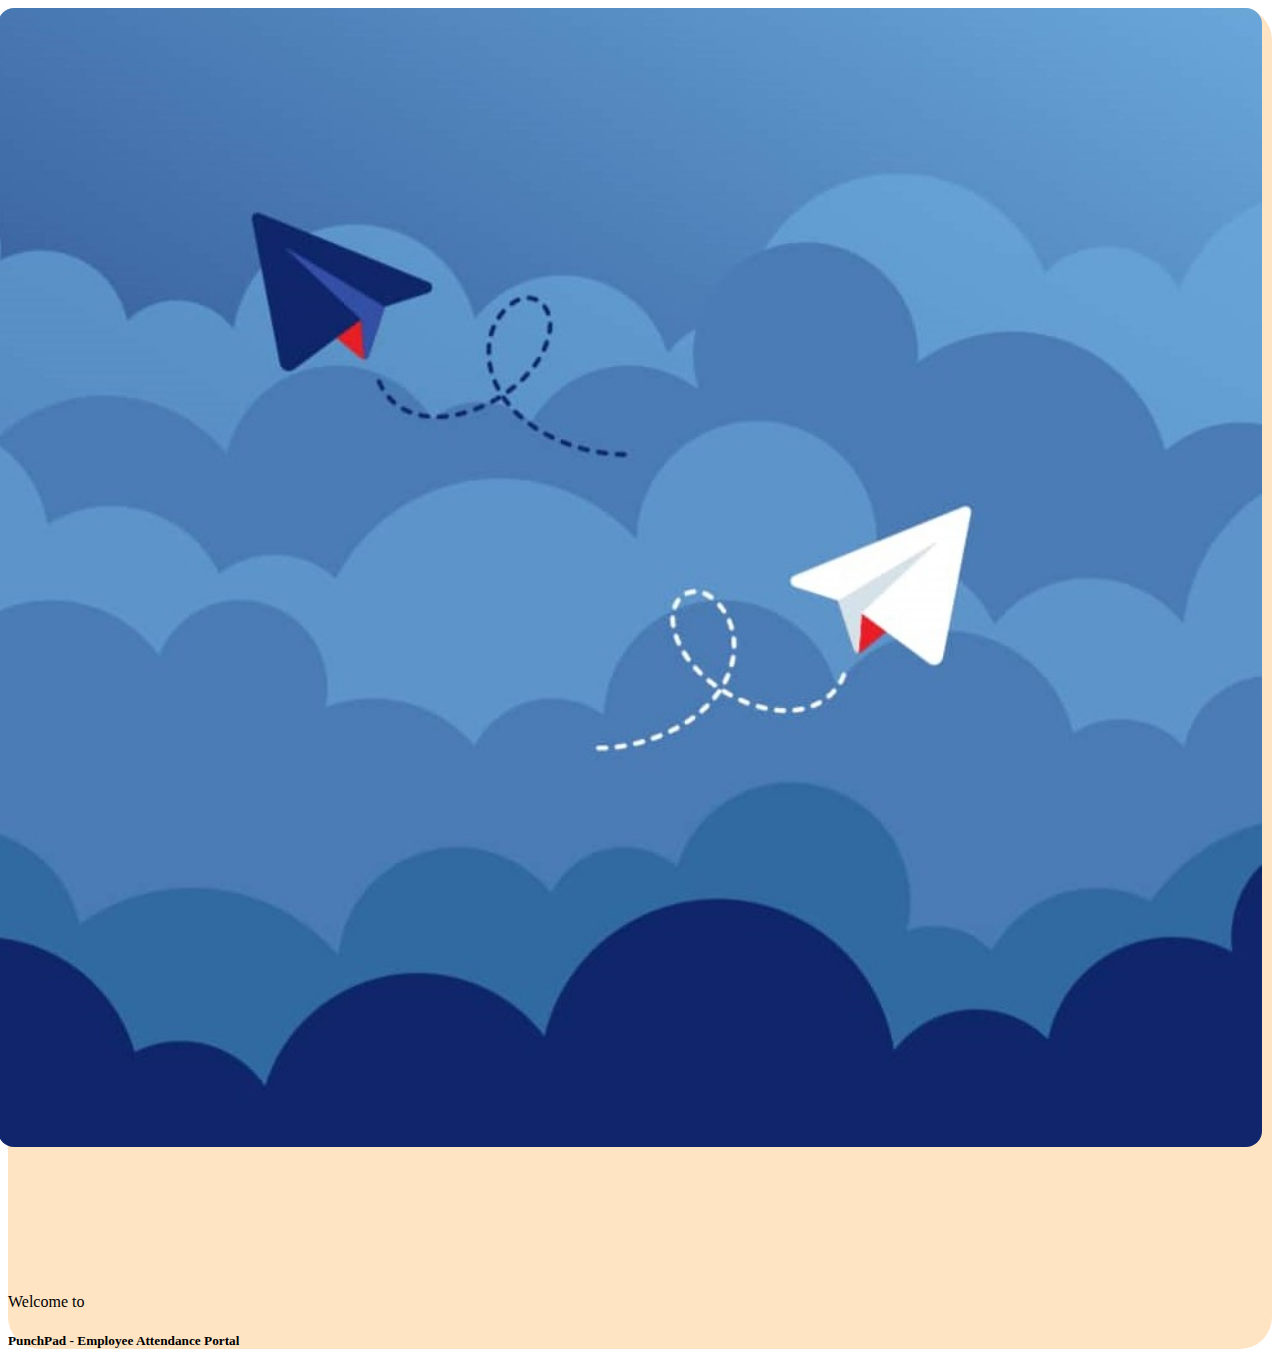
<file: PunchPad-Client/Index.html>
<!DOCTYPE html>

<head>
    <link rel="stylesheet" href="https://cdnjs.cloudflare.com/ajax/libs/bootstrap/5.2.3/css/bootstrap.min.css"
        integrity="sha512-SbiR/eusphKoMVVXysTKG/7VseWii+Y3FdHrt0EpKgpToZeemhqHeZeLWLhJutz/2ut2Vw1uQEj2MbRF+TVBUA=="
        crossorigin="anonymous" referrerpolicy="no-referrer" />
    <link rel="stylesheet" href="https://cdnjs.cloudflare.com/ajax/libs/font-awesome/6.3.0/css/all.min.css"
        integrity="sha512-SzlrxWUlpfuzQ+pcUCosxcglQRNAq/DZjVsC0lE40xsADsfeQoEypE+enwcOiGjk/bSuGGKHEyjSoQ1zVisanQ=="
        crossorigin="anonymous" referrerpolicy="no-referrer" />
    <link rel="stylesheet" href="style.css" />
    <script src="https://cdnjs.cloudflare.com/ajax/libs/jquery/3.6.3/jquery.min.js"
        integrity="sha512-STof4xm1wgkfm7heWqFJVn58Hm3EtS31XFaagaa8VMReCXAkQnJZ+jEy8PCC/iT18dFy95WcExNHFTqLyp72eQ=="
        crossorigin="anonymous" referrerpolicy="no-referrer"></script>

    <script src="https://cdnjs.cloudflare.com/ajax/libs/bootstrap/5.2.3/js/bootstrap.min.js"
        integrity="sha512-1/RvZTcCDEUjY/CypiMz+iqqtaoQfAITmNSJY17Myp4Ms5mdxPS5UV7iOfdZoxcGhzFbOm6sntTKJppjvuhg4g=="
        crossorigin="anonymous" referrerpolicy="no-referrer"></script>

    <title>PunchPad </title>
</head>

<body>
    <header id="nav-bar"></header>

    <div class="container mt-5">

        <div class="row index-div">
            <div class="col-md-6">
                <img src="images/Logo.JPG" alt="logo" width="100%" />
            </div>
            <div class="text-center col-sm-12 col-md-6 index-text">
                <p class="display-4">Welcome to</p>
                <h5> PunchPad - Employee Attendance Portal</h5>
                <a class="btn btn-color mt-2 btn-lg" style="display: none;" id="Login-Button"
                    href="Login.html">Login</a>
            </div>
        </div>
    </div>

    <script>
        $(document).ready(function () {
            $("#nav-bar").load("Navbar.html");
        })
        $(document).ready(function () {
            if (localStorage.getItem("userId") == null)
                $("#Login-Button").show();

        })

    </script>
</body>

</html>
</file>
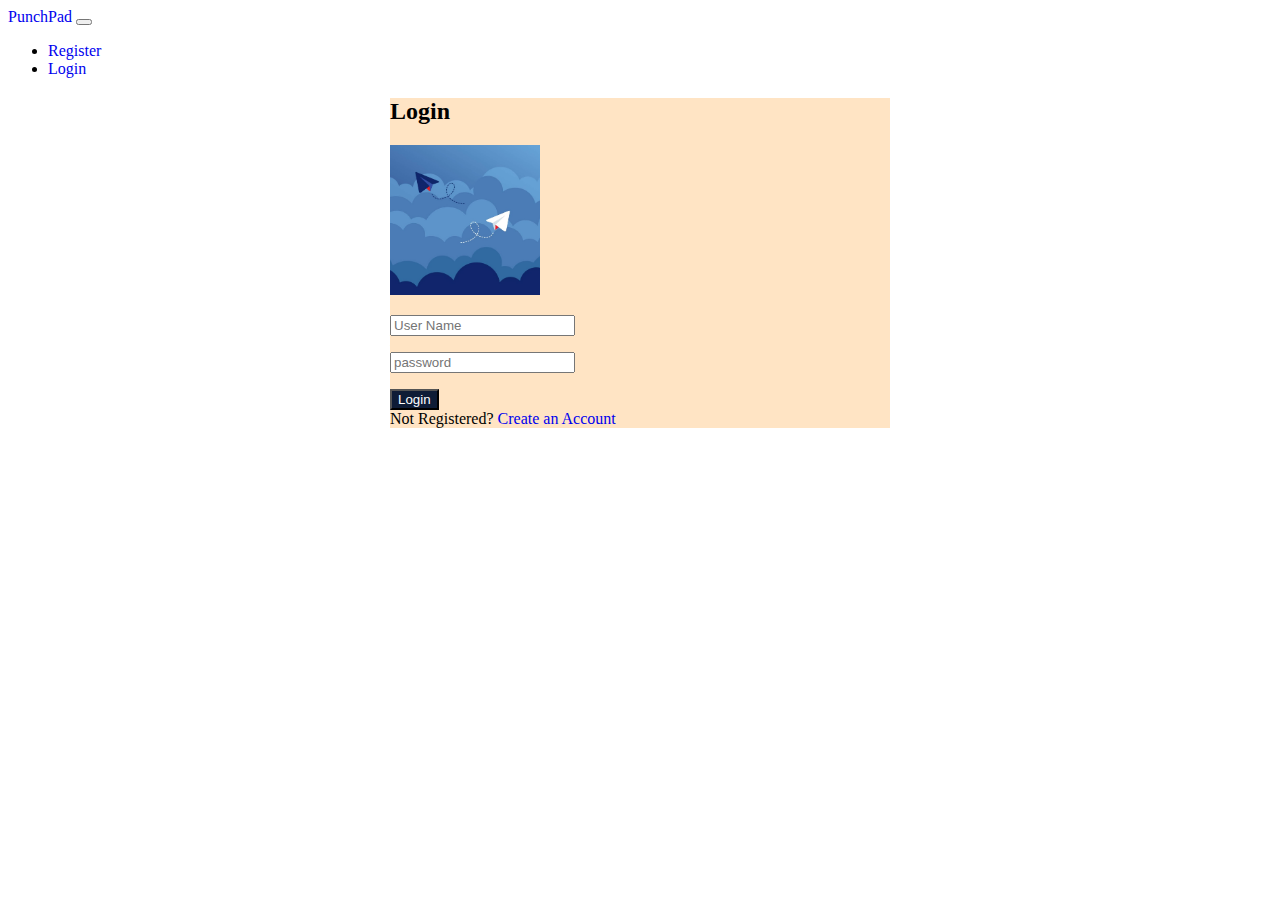
<file: PunchPad-Client/Attendance.html>
<!DOCTYPE html>

<head>
    <link rel="stylesheet" href="https://cdnjs.cloudflare.com/ajax/libs/bootstrap/5.2.3/css/bootstrap.min.css"
        integrity="sha512-SbiR/eusphKoMVVXysTKG/7VseWii+Y3FdHrt0EpKgpToZeemhqHeZeLWLhJutz/2ut2Vw1uQEj2MbRF+TVBUA=="
        crossorigin="anonymous" referrerpolicy="no-referrer" />
    <link rel="stylesheet" href="https://cdnjs.cloudflare.com/ajax/libs/font-awesome/6.3.0/css/all.min.css"
        integrity="sha512-SzlrxWUlpfuzQ+pcUCosxcglQRNAq/DZjVsC0lE40xsADsfeQoEypE+enwcOiGjk/bSuGGKHEyjSoQ1zVisanQ=="
        crossorigin="anonymous" referrerpolicy="no-referrer" />
    <link rel="stylesheet" href="style.css" />
    <script src="https://cdnjs.cloudflare.com/ajax/libs/jquery/3.6.3/jquery.min.js"
        integrity="sha512-STof4xm1wgkfm7heWqFJVn58Hm3EtS31XFaagaa8VMReCXAkQnJZ+jEy8PCC/iT18dFy95WcExNHFTqLyp72eQ=="
        crossorigin="anonymous" referrerpolicy="no-referrer"></script>

    <script src="https://cdnjs.cloudflare.com/ajax/libs/bootstrap/5.2.3/js/bootstrap.min.js"
        integrity="sha512-1/RvZTcCDEUjY/CypiMz+iqqtaoQfAITmNSJY17Myp4Ms5mdxPS5UV7iOfdZoxcGhzFbOm6sntTKJppjvuhg4g=="
        crossorigin="anonymous" referrerpolicy="no-referrer"></script>

    <title>PunchPad - Attendance</title>
</head>

<body>
    <header id="nav-bar"></header>
    <div class="container mt-5">

        <div class="Date-Form" id="date-picker-form">
            <input type="date" id="date-picker" name="date" class="date-picker" />
            <input type="button" class="btn btn-primary date-search" id="SearchButton" value="Search Attendance" />
        </div>
        <div class="card table-card">
            <div class="card-body">
                <table class="table ">
                    <thead class="btn-color">
                        <tr>
        
                            <th>
                                Punch Time
                            </th>
                            <th>
                                Type
                            </th>
                            <th>
                                Status
                            </th>
                            <th></th>
                        </tr>
                    </thead>
                    <tbody>
        
                    </tbody>
                </table>
                <h6 class="text-center mt-5 no-results"></h6>
            </div>
        </div>
        

    </div>

    <script src="http://ajax.googleapis.com/ajax/libs/jquery/1.7.1/jquery.min.js" type="text/javascript"></script>
    <script>

        $(document).ready(function () {
            $("#nav-bar").load("Navbar.html");
            if (localStorage.getItem("userId") == null) {
                window.location.href = "Login.html";
            }
            var date = new Date().toISOString().substr(0, 10);
            $("#date-picker").val(date);
            GetAttendance(date);
        })
        function GetAttendance(date) {
            var userId = localStorage.getItem("userId");
            $("table tbody").html("");
            $(".card-body .no-results").html("");
            $.ajax({
                url: `https://localhost:7164/api/Attendance/${userId}/${date}`,
                type: "get",
                headers: {
                    'Content-Type': 'application/json;charset=UTF-8',
                    'Access-Control-Allow-Origin': '*',
                    'Access-Control-Allow-Method': '*'
                },
                contentType: "application/json",
                success: function (result, status, xhr) {
                    $.each(result, function (index, value) {
                        $("tbody").append($("<tr>"));
                        appendElement = $("tbody tr").last();
                        appendElement.append($("<td style='display:none'>").html(value["id"]));
                        appendElement.append($("<td>").html(new Date(value["attendanceTime"]).toLocaleString()));
                        if (value["attendanceType"] == "In") {
                            appendElement.append($("<td class='text-success fw-bold'>").html(value["attendanceType"]));
                        } else {
                            appendElement.append($("<td class='text-danger fw-bold'>").html(value["attendanceType"]));
                        }
                        if (value["attendanceStatus"] == "Approved")
                            appendElement.append($("<td class='text-success fw-bold'>").html(value["attendanceStatus"]));
                        else if (value["attendanceStatus"] == "Discarded")
                            appendElement.append($("<td class='text-danger fw-bold'>").html(value["attendanceStatus"]));
                        else
                            appendElement.append($("<td class='text-warning fw-bold'>").html(value["attendanceStatus"]));

                        if (value["attendanceStatus"] != "Approved")
                            appendElement.append($("<td>").html("<button class='btn btn-info delete'><i class='fa-solid fa-trash text-white delete'></i></button>"));
                        else
                            appendElement.append($("<td>").html(""));

                    });
                    if(result.length==0){
                        $(".card-body .no-results").html(`No Attendance records found for ${date}`);
                    }
                },
                error: function (xhr, status, error) {
                    console.log(xhr)
                }
            });
        }

        $("#SearchButton").on("click", function () {
            var date = $("#date-picker").val();
            GetAttendance(date);
        });

        $("table").on("click", "button.delete", function () {
            var id = $(this).parents("tr").find("td:nth-child(1)").text();

            $.ajax({
                url: "https://localhost:7164/api/Attendance/" + id,
                type: "delete",
                contentType: "application/json",
                success: function (result, status, xhr) {
                    var date = $("#date-picker").val();
                    GetAttendance(date);
                },
                error: function (xhr, status, error) {
                    console.log(xhr)
                }
            });
        });


    </script>
</body>

</html>
</file>
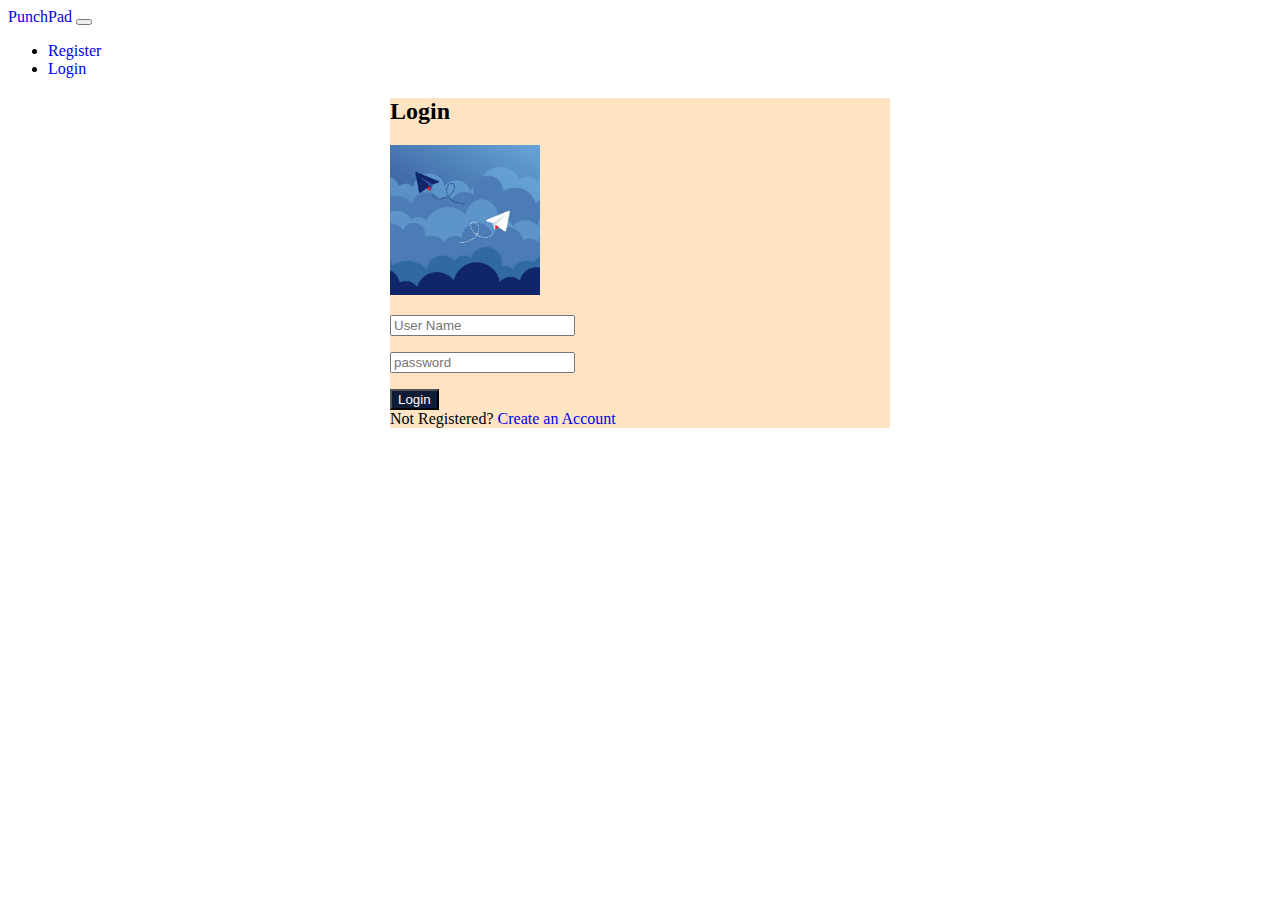
<file: PunchPad-Client/Edit-Profile.html>
<!DOCTYPE html>

<head>
    <link rel="stylesheet" href="https://cdnjs.cloudflare.com/ajax/libs/bootstrap/5.2.3/css/bootstrap.min.css"
        integrity="sha512-SbiR/eusphKoMVVXysTKG/7VseWii+Y3FdHrt0EpKgpToZeemhqHeZeLWLhJutz/2ut2Vw1uQEj2MbRF+TVBUA=="
        crossorigin="anonymous" referrerpolicy="no-referrer" />
    <link rel="stylesheet" href="https://cdnjs.cloudflare.com/ajax/libs/font-awesome/6.3.0/css/all.min.css"
        integrity="sha512-SzlrxWUlpfuzQ+pcUCosxcglQRNAq/DZjVsC0lE40xsADsfeQoEypE+enwcOiGjk/bSuGGKHEyjSoQ1zVisanQ=="
        crossorigin="anonymous" referrerpolicy="no-referrer" />
    <link rel="stylesheet" href="style.css" />
    <script src="https://cdnjs.cloudflare.com/ajax/libs/jquery/3.6.3/jquery.min.js"
        integrity="sha512-STof4xm1wgkfm7heWqFJVn58Hm3EtS31XFaagaa8VMReCXAkQnJZ+jEy8PCC/iT18dFy95WcExNHFTqLyp72eQ=="
        crossorigin="anonymous" referrerpolicy="no-referrer"></script>

    <script src="https://cdnjs.cloudflare.com/ajax/libs/bootstrap/5.2.3/js/bootstrap.min.js"
        integrity="sha512-1/RvZTcCDEUjY/CypiMz+iqqtaoQfAITmNSJY17Myp4Ms5mdxPS5UV7iOfdZoxcGhzFbOm6sntTKJppjvuhg4g=="
        crossorigin="anonymous" referrerpolicy="no-referrer"></script>

    <title>PunchPad - Profile</title>
</head>

<body>
    <header id="nav-bar"></header>

    <div class="container mt-5">

        <div class="row div-center">
            <div class="col-sm-12">
                <div class="card">
                    <form id="Edit-Profile-Form" class="card-body cardbody-color p-md-5">
                        <h2 class="text-center text-dark">Edit Profile</h2>

                        <p class="text-danger" id="Edit-Profile-Error"></p>

                        <div class="mb-3">
                            <input id="name" type="text" placeholder="Name" class="form-control" required />
                            <p id="Name" class="text-danger"></p>
                        </div>
                        <div class="mb-3">
                            <input id="department" type="text" placeholder="Department" class="form-control" required />
                            <p id="Department" class="text-danger"></p>
                        </div>
                        <div class="mb-3">
                            <lable>Date of Joining</lable>
                            <input id="doj" type="date" class="form-control" required />
                            <p id="Doj" class="text-danger"></p>
                        </div>
                        <div class="mb-3">
                            <lable>Manager</lable>
                            <select id="manager" class="form-control">
                                <option value=""></option>
                            </select>
                            <p id="Manager" class="text-danger"></p>
                        </div>
                        <div class="mb-3">
                            <input id="username" type="text" placeholder="User Name" class="form-control" required />
                            <p id="Username" class="text-danger"></p>
                        </div>
                        <div class="mb-3">
                            <input id="password" type="password" placeholder="password" class="form-control" required />
                            <p id="Password" class="text-danger"></p>
                        </div>
                        <div class="text-center">
                            <input type="button" id="Edit-Profile-Button" value="Update Profile"
                                class="btn btn-color px-5 mb-5 w-100" />
                        </div>

                    </form>

                </div>
            </div>
        </div>


    </div>

    <script src="http://ajax.googleapis.com/ajax/libs/jquery/1.7.1/jquery.min.js" type="text/javascript"></script>
    <script>

        $(document).ready(function () {
            if (localStorage.getItem("userId") == null) {
                window.location.href = "Login.html";
            }
            $("#nav-bar").load("Navbar.html");

            getEmployeeDetails();
        })
        $("#Edit-Profile-Button").click(function (e) {
            if (!validated()) return;
            $("#Edit-Profile-Error").text("");
            var userId = localStorage.getItem("userId");

            $.ajax({
                url: `https://localhost:7164/api/Employee/${userId}`,
                headers: {
                    'Content-Type': 'application/json;charset=UTF-8',
                    'Access-Control-Allow-Origin': '*',
                    'Access-Control-Allow-Method': '*'
                },
                type: "put",
                contentType: "application/json",
                data: JSON.stringify({
                    id: userId,
                    name: $("#name").val(),
                    department: $("#department").val(),
                    doj: $("#doj").val(),
                    managerId: $("#manager").val() != "" ? $("#manager").val() : null,
                    username: $("#username").val(),
                    password: $("#password").val()
                }),
                success: function (result, status, xhr) {
                    console.log(result);
                    localStorage.setItem("userId", result.id);
                    localStorage.setItem("userName", result.username);
                    localStorage.setItem("name", result.name);
                    IsManger();
                },
                error: function (xhr, status, error) {
                    var response = JSON.parse(xhr.responseText);
                    $("#Edit-Profile-Error").text(response.message);

                    var errors = response.errors;
                    if (errors) {

                        if (errors.Username)
                            $("#Username").text(errors.Username[0]);
                        if (errors.Password)
                            $("#Password").text(errors.Password[0]);
                    }
                    console.log(errors);
                }
            });

        });
        function IsManger() {
            var userId = localStorage.getItem("userId");
            if (userId)
                $.ajax({
                    url: "https://localhost:7164/api/Auth/IsManager?Id=" + userId,
                    type: "get",
                    headers: {
                        'Content-Type': 'application/json;charset=UTF-8',
                        'Access-Control-Allow-Origin': '*',
                        'Access-Control-Allow-Method': '*'
                    },
                    contentType: "application/json",
                    success: function (result, status, xhr) {
                        if (result) {
                            localStorage.setItem("isManager", true);
                        } else {
                            localStorage.setItem("isManager", false);
                        }
                        window.location.href = "Profile.html";

                    },
                    error: function (xhr, status, error) {
                        console.log(xhr)
                    }
                });
        }


        function validated() {
            var errors = 0;
            if ($("#name").val() == "") {
                $("#Name").text("Please enter the name");
                errors += 1;
            }
            if ($("#department").val() == "") {
                $("#Department").text("Please enter the department");
                errors += 1;
            }
            if ($("#doj").val() == "") {
                $("#Doj").text("Please enter the date of joining");
                errors += 1;
            }
            if ($("#username").val() == "") {
                $("#Username").text("Please enter the username");
                errors += 1;
            }
            if ($("#password").val() == "") {
                $("#Password").text("Please enter the password");
                errors += 1;
            }
            if (errors == 0) return true;
            return false;
        }

        function getManagers() {
            var userId = localStorage.getItem("userId");
            $.ajax({
                url: "https://localhost:7164/api/Employee/",
                type: "get",
                headers: {
                    'Content-Type': 'application/json;charset=UTF-8',
                    'Access-Control-Allow-Origin': '*',
                    'Access-Control-Allow-Method': '*'
                },
                contentType: "application/json",
                success: function (result, status, xhr) {
                    $.each(result, function (index, value) {
                        if (value["id"] != userId)
                            $("select").append($(`<option value='${value["id"]}'>${value["name"]}</option>`));
                    })
                },
                error: function (xhr, status, error) {
                    console.log(xhr)
                }
            });
        }
        function getEmployeeDetails() {
            var userId = localStorage.getItem("userId");
            getManagers();
            $.ajax({
                url: `https://localhost:7164/api/Employee/${userId}`,
                type: "get",
                headers: {
                    'Content-Type': 'application/json;charset=UTF-8',
                    'Access-Control-Allow-Origin': '*',
                    'Access-Control-Allow-Method': '*'
                },
                contentType: "application/json",
                success: function (result, status, xhr) {
                    $("#name").val(result["name"]);
                    $("#department").val(result["department"]);
                    $("#doj").val(new Date(result["doj"] + 'Z').toISOString().substr(0, 10));
                    $("#username").val(result["username"]);
                    $("#password").val(result["password"]);
                    $("#manager").val(result["managerId"]);

                    if (result["manager"])
                        $("#manager").val(result["manager"]["id"]);
                },
                error: function (xhr, status, error) {
                    console.log(xhr)
                }
            });
        }



    </script>
</body>

</html>
</file>
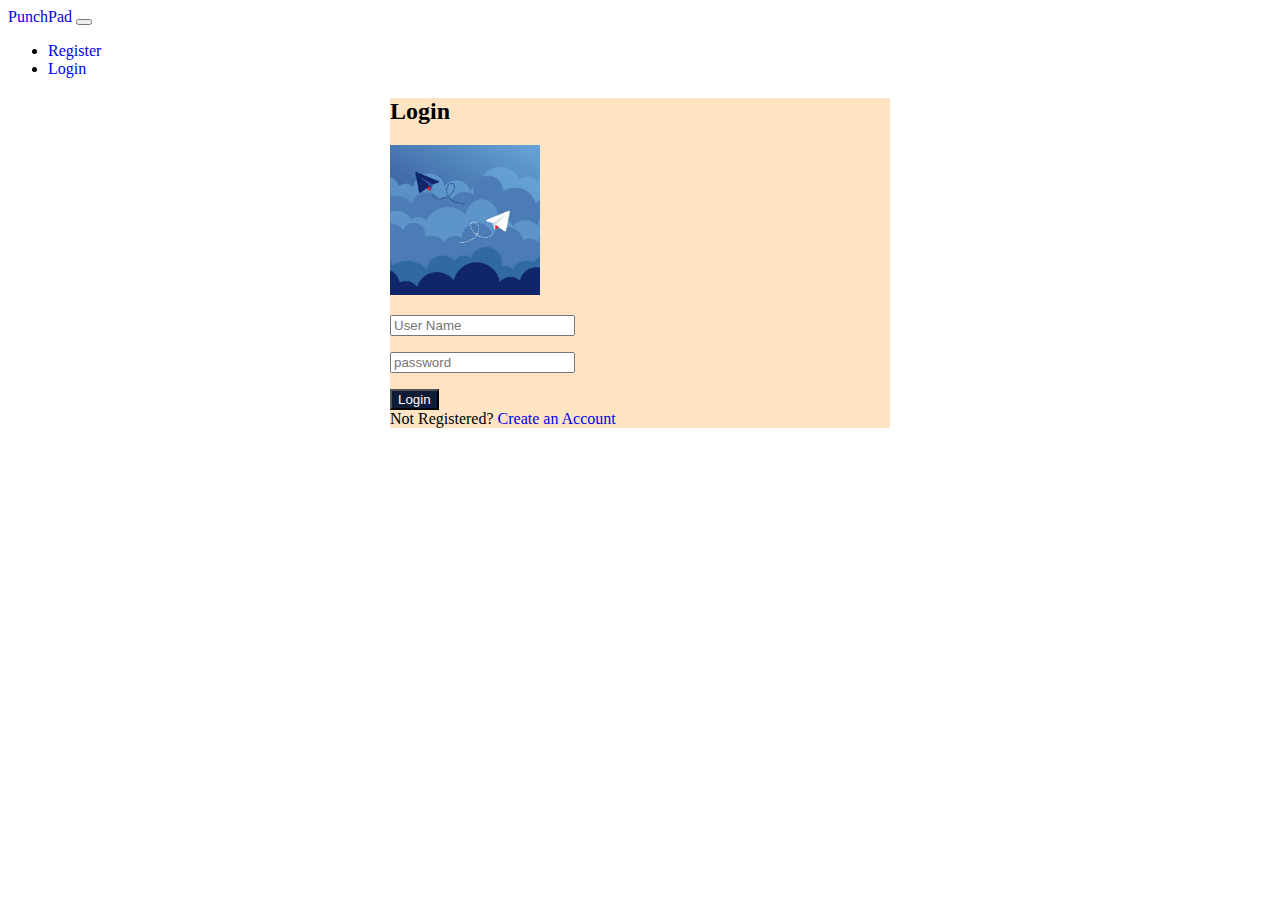
<file: PunchPad-Client/Login.html>
<!DOCTYPE html>

<head>
    <link rel="stylesheet" href="https://cdnjs.cloudflare.com/ajax/libs/bootstrap/5.2.3/css/bootstrap.min.css"
        integrity="sha512-SbiR/eusphKoMVVXysTKG/7VseWii+Y3FdHrt0EpKgpToZeemhqHeZeLWLhJutz/2ut2Vw1uQEj2MbRF+TVBUA=="
        crossorigin="anonymous" referrerpolicy="no-referrer" />
    <link rel="stylesheet" href="https://cdnjs.cloudflare.com/ajax/libs/font-awesome/6.3.0/css/all.min.css"
        integrity="sha512-SzlrxWUlpfuzQ+pcUCosxcglQRNAq/DZjVsC0lE40xsADsfeQoEypE+enwcOiGjk/bSuGGKHEyjSoQ1zVisanQ=="
        crossorigin="anonymous" referrerpolicy="no-referrer" />
    <link rel="stylesheet" href="style.css" />
    <script src="https://cdnjs.cloudflare.com/ajax/libs/jquery/3.6.3/jquery.min.js"
        integrity="sha512-STof4xm1wgkfm7heWqFJVn58Hm3EtS31XFaagaa8VMReCXAkQnJZ+jEy8PCC/iT18dFy95WcExNHFTqLyp72eQ=="
        crossorigin="anonymous" referrerpolicy="no-referrer"></script>

    <script src="https://cdnjs.cloudflare.com/ajax/libs/bootstrap/5.2.3/js/bootstrap.min.js"
        integrity="sha512-1/RvZTcCDEUjY/CypiMz+iqqtaoQfAITmNSJY17Myp4Ms5mdxPS5UV7iOfdZoxcGhzFbOm6sntTKJppjvuhg4g=="
        crossorigin="anonymous" referrerpolicy="no-referrer"></script>

    <title>PunchPad - Login</title>
</head>

<body>
    <header id="nav-bar"></header>

    <div class="container mt-5">

        <div class="row div-center">
            <div class="col-sm-12">
                <div class="card">
                    <form id="Login-Form" class="card-body cardbody-color p-md-5">
                        <h2 class="text-center text-dark">Login</h2>
                        <div class="text-center">
                            <img src="images/Logo.JPG"
                                class="img-fluid profile-image-pic img-thumbnail rounded-circle my-3" />
                        </div>
                        <p class="text-danger" id="Login-Error"></p>

                        <div class="mb-3">
                            <input id="username" type="text" placeholder="User Name" class="form-control" required />
                            <p id="Username" class="text-danger"></p>
                        </div>
                        <div class="mb-3">
                            <input id="password" type="password" placeholder="password" class="form-control" required />
                            <p id="Password" class="text-danger"></p>
                        </div>
                        <div class="text-center">
                            <input type="button" id="Login-Button" value="Login"
                                class="btn btn-color px-5 mb-2 w-100" />
                        </div>
                        <div class="form-text text-center text-dark">
                            Not Registered? <a href="Register.html">Create an Account</a>
                        </div>
                    </form>

                </div>
            </div>
        </div>


    </div>

    <script src="http://ajax.googleapis.com/ajax/libs/jquery/1.7.1/jquery.min.js" type="text/javascript"></script>
    <script>
        $(document).ready(function () {
            $("#nav-bar").load("Navbar.html");
        })
        $("#Login-Button").click(function (e) {
            $("#Username").text("");
            $("#Password").text("");
            $("#Login-Error").text("");
            $.ajax({
                url: "https://localhost:7164/api/Auth/Login",
                headers: {
                    'Content-Type': 'application/json;charset=UTF-8',
                    'Access-Control-Allow-Origin': '*',
                    'Access-Control-Allow-Method': '*'
                },
                type: "post",
                contentType: "application/json",
                data: JSON.stringify({
                    username: $("#username").val(),
                    password: $("#password").val()
                }),
                success: function (result, status, xhr) {
                    console.log(result);
                    localStorage.setItem("userId", result.id);
                    localStorage.setItem("userName", result.username);
                    localStorage.setItem("name", result.name);
                    IsManger();
                },
                error: function (xhr, status, error) {
                    var response = JSON.parse(xhr.responseText);
                    $("#Login-Error").text(response.message);

                    var errors = response.errors;
                    if (errors) {
                        if (errors.Username)
                            $("#Username").text(errors.Username[0]);
                        if (errors.Password)
                            $("#Password").text(errors.Password[0]);
                    }
                    console.log(errors);
                }
            });

        });

        function IsManger() {
                var userId = localStorage.getItem("userId");
                if (userId)
                    $.ajax({
                        url: "https://localhost:7164/api/Auth/IsManager?Id=" + userId,
                        type: "get",
                        headers: {
                            'Content-Type': 'application/json;charset=UTF-8',
                            'Access-Control-Allow-Origin': '*',
                            'Access-Control-Allow-Method': '*'
                        },
                        contentType: "application/json",
                        success: function (result, status, xhr) {
                            if (result) {
                                localStorage.setItem("isManager", true);
                            } else {
                                localStorage.setItem("isManager", false);
                            }
                            window.location.href = "Punch.html";

                        },
                        error: function (xhr, status, error) {
                            console.log(xhr)
                        }
                    });
            }

    </script>
</body>

</html>
</file>
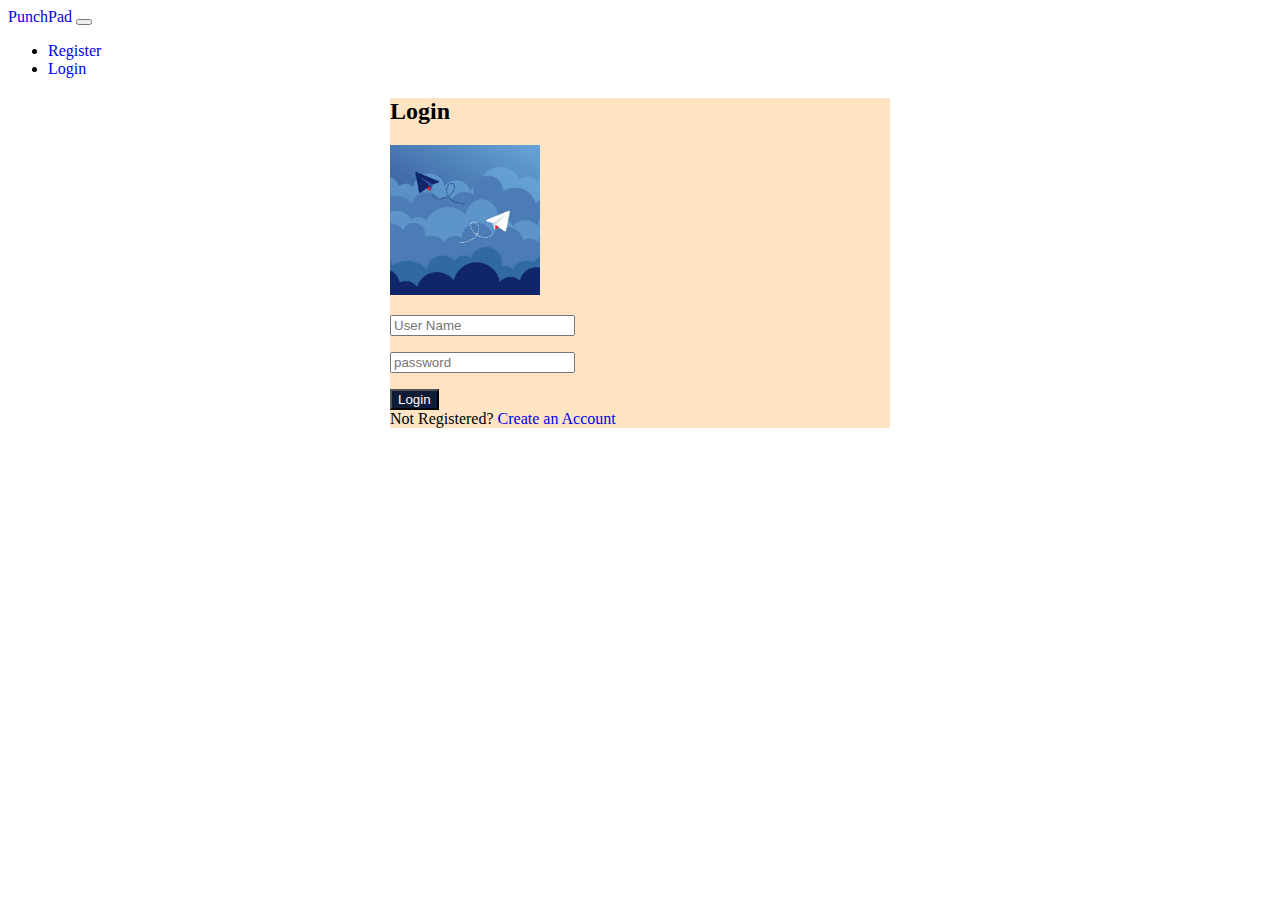
<file: PunchPad-Client/Profile.html>
<!DOCTYPE html>

<head>
    <link rel="stylesheet" href="https://cdnjs.cloudflare.com/ajax/libs/bootstrap/5.2.3/css/bootstrap.min.css"
        integrity="sha512-SbiR/eusphKoMVVXysTKG/7VseWii+Y3FdHrt0EpKgpToZeemhqHeZeLWLhJutz/2ut2Vw1uQEj2MbRF+TVBUA=="
        crossorigin="anonymous" referrerpolicy="no-referrer" />
    <link rel="stylesheet" href="https://cdnjs.cloudflare.com/ajax/libs/font-awesome/6.3.0/css/all.min.css"
        integrity="sha512-SzlrxWUlpfuzQ+pcUCosxcglQRNAq/DZjVsC0lE40xsADsfeQoEypE+enwcOiGjk/bSuGGKHEyjSoQ1zVisanQ=="
        crossorigin="anonymous" referrerpolicy="no-referrer" />
    <link rel="stylesheet" href="style.css" />
    <script src="https://cdnjs.cloudflare.com/ajax/libs/jquery/3.6.3/jquery.min.js"
        integrity="sha512-STof4xm1wgkfm7heWqFJVn58Hm3EtS31XFaagaa8VMReCXAkQnJZ+jEy8PCC/iT18dFy95WcExNHFTqLyp72eQ=="
        crossorigin="anonymous" referrerpolicy="no-referrer"></script>

    <script src="https://cdnjs.cloudflare.com/ajax/libs/bootstrap/5.2.3/js/bootstrap.min.js"
        integrity="sha512-1/RvZTcCDEUjY/CypiMz+iqqtaoQfAITmNSJY17Myp4Ms5mdxPS5UV7iOfdZoxcGhzFbOm6sntTKJppjvuhg4g=="
        crossorigin="anonymous" referrerpolicy="no-referrer"></script>

    <title>PunchPad - Punch</title>
</head>

<body>
    <header id="nav-bar"></header>
    <div class="container mt-5">
        <div class=" div-center">
            <div class="card">
                <div class="card-body cardbody-color p-md-5" id="user-details">
                    <h2 class="text-center text-dark">Profile</h2>

                    <div class="text-center">
                        <img src="images/Logo.JPG"
                            class="img-fluid profile-image-pic img-thumbnail rounded-circle my-3" />
                    </div>
                    <div class="mb-1 row">
                        <dt class="col-sm-6">
                            Name
                        </dt>
                        <dd class="col-sm-6" id="name">
                        </dd>
                    </div>

                    <div class="mb-1 row">
                        <dt class="col-sm-6">
                            Department
                        </dt>
                        <dd class="col-sm-6" id="department">
                        </dd>
                    </div>
                    <div class="mb-1 row">
                        <dt class="col-sm-6">
                            Date of Joining
                        </dt>
                        <dd class="col-sm-6" id="doj">
                        </dd>
                    </div>
                    <div class="mb-1 row">
                        <dt class="col-sm-6">
                            Username
                        </dt>
                        <dd class="col-sm-6" id="username">
                        </dd>
                    </div>
                    <div class="mb-1 row">
                        <dt class="col-sm-6">
                            Manager
                        </dt>
                        <dd class="col-sm-6" id="manager">
                        </dd>
                    </div>
                </div>
            </div>


            <script src="http://ajax.googleapis.com/ajax/libs/jquery/1.7.1/jquery.min.js"
                type="text/javascript"></script>
            <script>


                $(document).ready(function () {
                    $("#nav-bar").load("Navbar.html");
                    if (localStorage.getItem("userId") == null) {
                        window.location.href = "Login.html";
                    }
                    var username = localStorage.getItem("userName");
                    var url = window.location.href;
                    if (url.indexOf("?user=") != -1) {
                        var user = url.substr(url.indexOf("?user=") + 6);
                        if (user != "")
                            GetDetails(user);
                        else
                            window.history.back();
                    } else {
                        GetDetails(username);
                    }
                })

                function GetDetails(username) {
                    $.ajax({
                        url: `https://localhost:7164/api/Employee/ByUserName/${username}`,
                        type: "get",
                        headers: {
                            'Content-Type': 'application/json;charset=UTF-8',
                            'Access-Control-Allow-Origin': '*',
                            'Access-Control-Allow-Method': '*'
                        },
                        contentType: "application/json",
                        success: function (result, status, xhr) {
                            $("#name").text(result["name"]);
                            $("#department").text(result["department"]);
                            $("#doj").text(new Date(result["doj"]).toLocaleDateString());
                            $("#username").text(result["username"]);
                            if (result["manager"])
                                $("#manager").text(result["manager"]["name"]);
                            if (result["username"] == localStorage.getItem("userName"))
                                $("#user-details").append("<a href='Edit-Profile.html' class='btn btn-color px-5 mt-2 w-100' >Edit Profile</a>");

                        },
                        error: function (xhr, status, error) {
                            console.log(xhr)
                        }
                    });
                }


            </script>
</body>

</html>
</file>
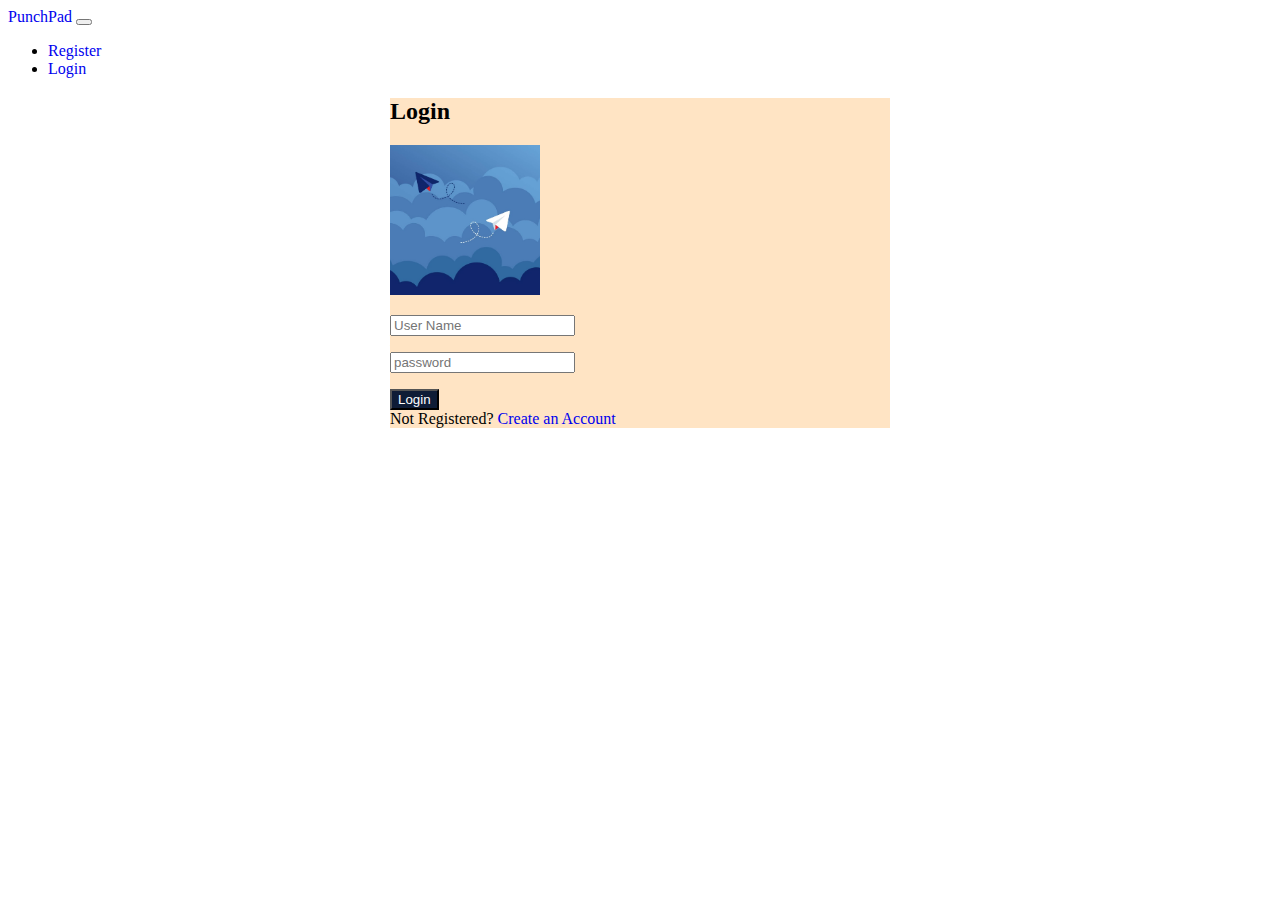
<file: PunchPad-Client/Punch.html>
<!DOCTYPE html>

<head>
    <link rel="stylesheet" href="https://cdnjs.cloudflare.com/ajax/libs/bootstrap/5.2.3/css/bootstrap.min.css"
        integrity="sha512-SbiR/eusphKoMVVXysTKG/7VseWii+Y3FdHrt0EpKgpToZeemhqHeZeLWLhJutz/2ut2Vw1uQEj2MbRF+TVBUA=="
        crossorigin="anonymous" referrerpolicy="no-referrer" />
    <link rel="stylesheet" href="https://cdnjs.cloudflare.com/ajax/libs/font-awesome/6.3.0/css/all.min.css"
        integrity="sha512-SzlrxWUlpfuzQ+pcUCosxcglQRNAq/DZjVsC0lE40xsADsfeQoEypE+enwcOiGjk/bSuGGKHEyjSoQ1zVisanQ=="
        crossorigin="anonymous" referrerpolicy="no-referrer" />
    <link rel="stylesheet" href="style.css" />
    <script src="https://cdnjs.cloudflare.com/ajax/libs/jquery/3.6.3/jquery.min.js"
        integrity="sha512-STof4xm1wgkfm7heWqFJVn58Hm3EtS31XFaagaa8VMReCXAkQnJZ+jEy8PCC/iT18dFy95WcExNHFTqLyp72eQ=="
        crossorigin="anonymous" referrerpolicy="no-referrer"></script>

    <script src="https://cdnjs.cloudflare.com/ajax/libs/bootstrap/5.2.3/js/bootstrap.min.js"
        integrity="sha512-1/RvZTcCDEUjY/CypiMz+iqqtaoQfAITmNSJY17Myp4Ms5mdxPS5UV7iOfdZoxcGhzFbOm6sntTKJppjvuhg4g=="
        crossorigin="anonymous" referrerpolicy="no-referrer"></script>

    <title>PunchPad - Punch</title>
</head>

<body>
    <header id="nav-bar"></header>
    <div class="container mt-5">

        <div class="PunchBox">
            <input id="timer-date" disabled class="Date"></input>
            <input id="timer-time" disabled class="Time"></input>
            <p>
            <div><button id="PunchIn" type="button" class="btn btn-success">Punch In</button> <button id="PunchOut"
                    type="button" class="btn btn-danger">Punch Out</button></div>
            </p>
            <p><a href="Attendance.html">Show Previous Punches</a> </p>
            <p class="text-success" id="message"></p>
        </div>

    </div>

    <script src="http://ajax.googleapis.com/ajax/libs/jquery/1.7.1/jquery.min.js" type="text/javascript"></script>
    <script>
        var timerDate = document.getElementById('timer-date');
        var timerTime = document.getElementById('timer-time');

        function time() {
            var d = new Date();
            timerDate.value = d.toDateString();
            timerTime.value = d.toLocaleTimeString();

        }
        setInterval(time, 1000);

        $(document).ready(function () {
            time();
            $("#nav-bar").load("Navbar.html");
            if (localStorage.getItem("userId") == null) {
                window.location.href = "Login.html";
            }
        })

        function Punch(id, type) {
            $.ajax({
                url: `https://localhost:7164/api/Attendance/${id}/${type}`,
                type: "post",
                contentType: "application/json",
                data: JSON.stringify({
                    userId: id,
                    type: type,
                }),
                success: function (result, status, xhr) {
                    $("#message").text(result);
                },
                error: function (xhr, status, error) {
                    console.log(xhr)
                }
            });
        }
        $("#PunchIn").on("click", function () {
            var id = localStorage.getItem("userId");
            console.log("Punch In")
            Punch(id, "In");
        });
        $("#PunchOut").on("click", function () {
            var id = localStorage.getItem("userId");
            Punch(id, "Out");
        });



    </script>
</body>

</html>
</file>
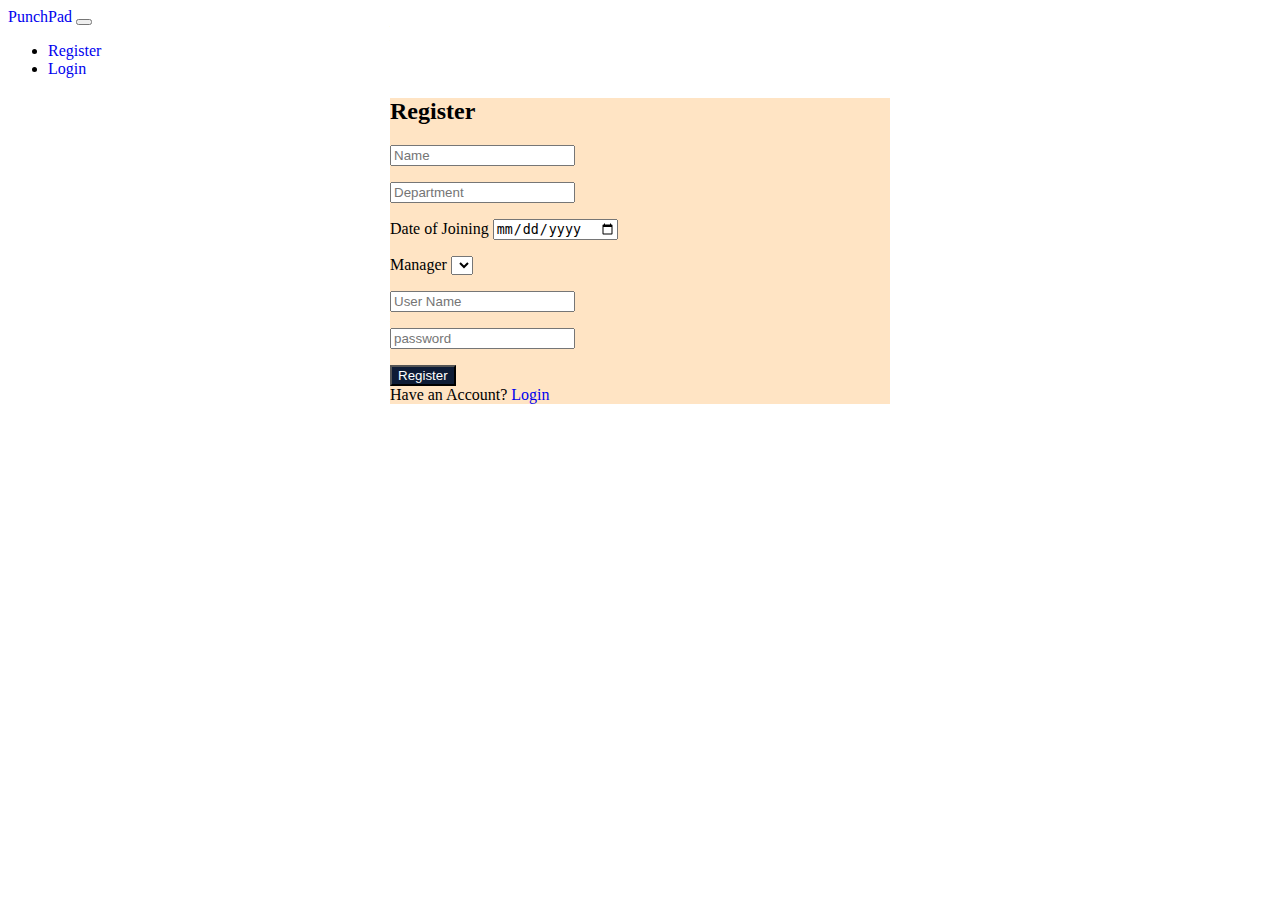
<file: PunchPad-Client/Register.html>
<!DOCTYPE html>

<head>
    <link rel="stylesheet" href="https://cdnjs.cloudflare.com/ajax/libs/bootstrap/5.2.3/css/bootstrap.min.css"
        integrity="sha512-SbiR/eusphKoMVVXysTKG/7VseWii+Y3FdHrt0EpKgpToZeemhqHeZeLWLhJutz/2ut2Vw1uQEj2MbRF+TVBUA=="
        crossorigin="anonymous" referrerpolicy="no-referrer" />
    <link rel="stylesheet" href="https://cdnjs.cloudflare.com/ajax/libs/font-awesome/6.3.0/css/all.min.css"
        integrity="sha512-SzlrxWUlpfuzQ+pcUCosxcglQRNAq/DZjVsC0lE40xsADsfeQoEypE+enwcOiGjk/bSuGGKHEyjSoQ1zVisanQ=="
        crossorigin="anonymous" referrerpolicy="no-referrer" />
    <link rel="stylesheet" href="style.css" />
    <script src="https://cdnjs.cloudflare.com/ajax/libs/jquery/3.6.3/jquery.min.js"
        integrity="sha512-STof4xm1wgkfm7heWqFJVn58Hm3EtS31XFaagaa8VMReCXAkQnJZ+jEy8PCC/iT18dFy95WcExNHFTqLyp72eQ=="
        crossorigin="anonymous" referrerpolicy="no-referrer"></script>

    <script src="https://cdnjs.cloudflare.com/ajax/libs/bootstrap/5.2.3/js/bootstrap.min.js"
        integrity="sha512-1/RvZTcCDEUjY/CypiMz+iqqtaoQfAITmNSJY17Myp4Ms5mdxPS5UV7iOfdZoxcGhzFbOm6sntTKJppjvuhg4g=="
        crossorigin="anonymous" referrerpolicy="no-referrer"></script>

    <title>PunchPad - Register</title>
</head>

<body>
    <header id="nav-bar"></header>

    <div class="container mt-5">

        <div class="row div-center">
            <div class="col-sm-12">
                <div class="card">
                    <form id="Register-Form" class="card-body cardbody-color p-md-5">
                        <h2 class="text-center text-dark">Register</h2>

                        <p class="text-danger" id="Register-Error"></p>

                        <div class="mb-3">
                            <input id="name" type="text" placeholder="Name" class="form-control" required />
                            <p id="Name" class="text-danger"></p>
                        </div>
                        <div class="mb-3">
                            <input id="department" type="text" placeholder="Department" class="form-control" required />
                            <p id="Department" class="text-danger"></p>
                        </div>
                        <div class="mb-3">
                            <lable>Date of Joining</lable>
                            <input id="doj" type="date" class="form-control" required />
                            <p id="Doj" class="text-danger"></p>
                        </div>
                        <div class="mb-3">
                            <lable>Manager</lable>
                            <select id="manager" class="form-control">
                                <option value=""></option>
                            </select>
                            <p id="Manager" class="text-danger"></p>
                        </div>
                        <div class="mb-3">
                            <input id="username" type="text" placeholder="User Name" class="form-control" required />
                            <p id="Username" class="text-danger"></p>
                        </div>
                        <div class="mb-3">
                            <input id="password" type="password" placeholder="password" class="form-control" required />
                            <p id="Password" class="text-danger"></p>
                        </div>
                        <div class="text-center">
                            <input type="button" id="Register-Button" value="Register"
                                class="btn btn-color px-5 mb-2 w-100" />
                        </div>
                        <div class="form-text text-center text-dark">
                            Have an Account? <a href="Login.html">Login</a>
                        </div>
                    </form>

                </div>
            </div>
        </div>


    </div>

    <script src="http://ajax.googleapis.com/ajax/libs/jquery/1.7.1/jquery.min.js" type="text/javascript"></script>
    <script>


        $(document).ready(function () {
            $("#nav-bar").load("Navbar.html");
            getManagers();
        })


        $("#Register-Button").click(function (e) {
            if (!validated()) return;
            resetErrors();


            $.ajax({
                url: "https://localhost:7164/api/Auth/Register",
                headers: {
                    'Content-Type': 'application/json;charset=UTF-8',
                    'Access-Control-Allow-Origin': '*',
                    'Access-Control-Allow-Method': '*'
                },
                type: "post",
                contentType: "application/json",
                data: JSON.stringify({
                    name: $("#name").val(),
                    department: $("#department").val(),
                    doj: $("#doj").val(),
                    managerId: $("#manager").val() != "" ? $("#manager").val() : null,
                    username: $("#username").val(),
                    password: $("#password").val()
                }),
                success: function (result, status, xhr) {
                    console.log(result);
                    localStorage.setItem("userId", result.id);
                    localStorage.setItem("userName", result.username);
                    localStorage.setItem("name", result.name);
                    IsManger();
                },
                error: function (xhr, status, error) {
                    var response = JSON.parse(xhr.responseText);
                    $("#Register-Error").text(response.message);

                    var errors = response.errors;
                    if (errors) {

                        if (errors.Username)
                            $("#Username").text(errors.Username[0]);
                        if (errors.Password)
                            $("#Password").text(errors.Password[0]);
                    }
                    console.log(errors);
                }
            });

        });

        function getManagers() {
            $.ajax({
                url: "https://localhost:7164/api/Employee/",
                type: "get",
                headers: {
                    'Content-Type': 'application/json;charset=UTF-8',
                    'Access-Control-Allow-Origin': '*',
                    'Access-Control-Allow-Method': '*'
                },
                contentType: "application/json",
                success: function (result, status, xhr) {
                    $.each(result, function (index, value) {
                        $("select").append($(`<option value='${value["id"]}'>${value["name"]}</option>`));
                    })
                },
                error: function (xhr, status, error) {
                    console.log(xhr)
                }
            });
        }

        function IsManger() {
            var userId = localStorage.getItem("userId");
            if (userId)
                $.ajax({
                    url: "https://localhost:7164/api/Auth/IsManager?Id=" + userId,
                    type: "get",
                    headers: {
                        'Content-Type': 'application/json;charset=UTF-8',
                        'Access-Control-Allow-Origin': '*',
                        'Access-Control-Allow-Method': '*'
                    },
                    contentType: "application/json",
                    success: function (result, status, xhr) {
                        if (result) {
                            localStorage.setItem("isManager", true);
                        } else {
                            localStorage.setItem("isManager", false);
                        }
                        window.location.href = "Punch.html";

                    },
                    error: function (xhr, status, error) {
                        console.log(xhr)
                    }
                });
        }


        function validated() {
            var errors = 0;
            if ($("#name").val() == "") {
                $("#Name").text("Please enter the name");
                errors += 1;
            }
            if ($("#department").val() == "") {
                $("#Department").text("Please enter the department");
                errors += 1;
            }
            if ($("#doj").val() == "") {
                $("#Doj").text("Please enter the date of joining");
                errors += 1;
            }
            if ($("#username").val() == "") {
                $("#Username").text("Please enter the username");
                errors += 1;
            }
            if ($("#password").val() == "") {
                $("#Password").text("Please enter the password");
                errors += 1;
            }
            if (errors == 0) return true;
            return false;
        }

        function resetErrors() {
            $("#Name").text("");
            $("#Department").text("");
            $("#Doj").text("");
            $("#Username").text("");
            $("#Password").text("");
            $("#Register-Error").text("");
        }


    </script>
</body>

</html>
</file>
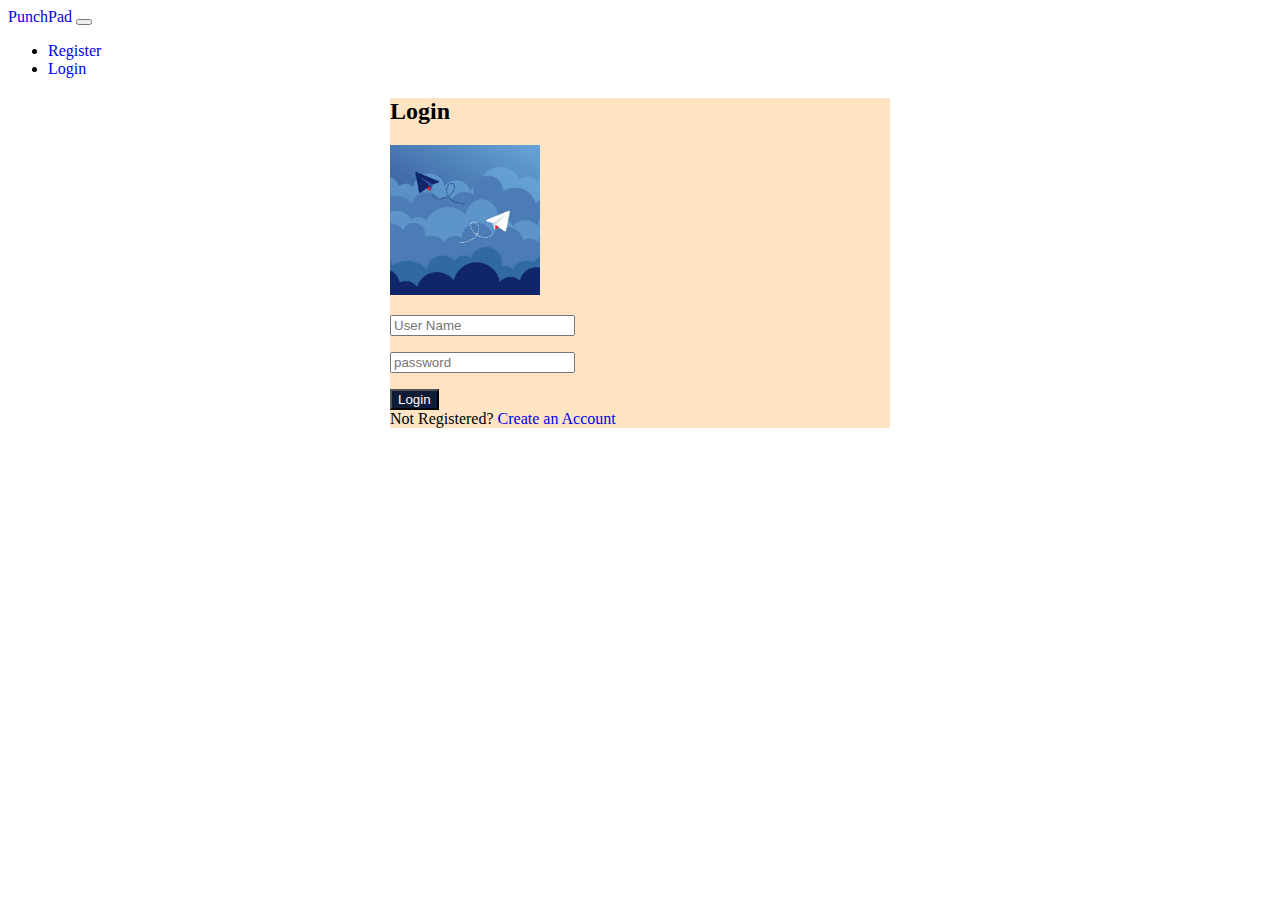
<file: PunchPad-Client/Team-Attendance.html>
<!DOCTYPE html>

<head>
    <link rel="stylesheet" href="https://cdnjs.cloudflare.com/ajax/libs/bootstrap/5.2.3/css/bootstrap.min.css"
        integrity="sha512-SbiR/eusphKoMVVXysTKG/7VseWii+Y3FdHrt0EpKgpToZeemhqHeZeLWLhJutz/2ut2Vw1uQEj2MbRF+TVBUA=="
        crossorigin="anonymous" referrerpolicy="no-referrer" />
    <link rel="stylesheet" href="https://cdnjs.cloudflare.com/ajax/libs/font-awesome/6.3.0/css/all.min.css"
        integrity="sha512-SzlrxWUlpfuzQ+pcUCosxcglQRNAq/DZjVsC0lE40xsADsfeQoEypE+enwcOiGjk/bSuGGKHEyjSoQ1zVisanQ=="
        crossorigin="anonymous" referrerpolicy="no-referrer" />
    <link rel="stylesheet" href="style.css" />
    <script src="https://cdnjs.cloudflare.com/ajax/libs/jquery/3.6.3/jquery.min.js"
        integrity="sha512-STof4xm1wgkfm7heWqFJVn58Hm3EtS31XFaagaa8VMReCXAkQnJZ+jEy8PCC/iT18dFy95WcExNHFTqLyp72eQ=="
        crossorigin="anonymous" referrerpolicy="no-referrer"></script>

    <script src="https://cdnjs.cloudflare.com/ajax/libs/bootstrap/5.2.3/js/bootstrap.min.js"
        integrity="sha512-1/RvZTcCDEUjY/CypiMz+iqqtaoQfAITmNSJY17Myp4Ms5mdxPS5UV7iOfdZoxcGhzFbOm6sntTKJppjvuhg4g=="
        crossorigin="anonymous" referrerpolicy="no-referrer"></script>

    <title>PunchPad - Team Attendance</title>
</head>

<body>
    <header id="nav-bar"></header>
    <div class="container mt-5">

        <div class="Date-Form" id="date-picker-form">
            <input type="text" name="keyword" id="keyword" class="date-picker" placeholder="Search by Name">
            <input type="date" id="date-picker" name="date" class="date-picker" />
            <input type="button" class="btn btn-primary date-search" id="SearchButton" value="Search Attendance" />
        </div>

        <div class="card table-card">
            <div class="card-body">
                <span class="text-center mb-1 search-results"></span>
                <table class="table ">
                    <thead class="btn-color">
                        <tr>

                            <th>
                                Name
                            </th>
                            <th>
                                Punch Time
                            </th>
                            <th>
                                Type
                            </th>
                            <th>
                                Status
                            </th>
                            <th></th>
                        </tr>
                    </thead>
                    <tbody>

                    </tbody>
                </table>
                <h6 class="text-center mt-5 no-results"></h6>
            </div>
        </div>

    </div>

    <script src="http://ajax.googleapis.com/ajax/libs/jquery/1.7.1/jquery.min.js" type="text/javascript"></script>
    <script>

        $(document).ready(function () {
            $("#nav-bar").load("Navbar.html");
            if (localStorage.getItem("userId") == null) {
                window.location.href = "Login.html";
            }
            var date = new Date().toISOString().substr(0, 10);
            $("#date-picker").val(date);
            GetAttendance(date);
        })
        function GetAttendance(date, keyword = null) {
            var userId = localStorage.getItem("userId");
            $("table tbody").html("");
            $(".card-body .no-results").html("");
            $(".card-body .search-result").html("");
            $.ajax({
                url: `https://localhost:7164/api/Attendance/Team-Attendance/${userId}/${date}?keyword=${keyword}`,
                type: "get",
                headers: {
                    'Content-Type': 'application/json;charset=UTF-8',
                    'Access-Control-Allow-Origin': '*',
                    'Access-Control-Allow-Method': '*'
                },
                contentType: "application/json",
                success: function (result, status, xhr) {
                    $.each(result, function (index, value) {
                        $("tbody").append($("<tr>"));
                        appendElement = $("tbody tr").last();
                        appendElement.append($("<td style='display:none'>").html(value["id"]));
                        appendElement.append($("<td>").html(value["emp"] ? "<a href=" + 'Profile.html?user=' + value['emp']['username'] + ">" + value['emp']['name'] + "</a>" : ""));
                        appendElement.append($("<td>").html(new Date(value["attendanceTime"]).toLocaleString()));
                        if (value["attendanceType"] == "In") {
                            appendElement.append($("<td class='text-success fw-bold'>").html(value["attendanceType"]));
                        } else {
                            appendElement.append($("<td class='text-danger fw-bold'>").html(value["attendanceType"]));
                        }
                        if (value["attendanceStatus"] == "Approved")
                            appendElement.append($("<td class='text-success fw-bold'>").html(value["attendanceStatus"]));
                        else if (value["attendanceStatus"] == "Discarded")
                            appendElement.append($("<td class='text-danger fw-bold'>").html(value["attendanceStatus"]));
                        else
                            appendElement.append($("<td class='text-warning fw-bold'>").html(value["attendanceStatus"]));

                        appendElement.append($("<td>").html("<button class='btn btn-info approve'><i class='fw-bold fa-solid fa-check text-white approve'></i></button> <button class='btn btn-info discard'><i class='fw-bold fa-solid fa-xmark text-white discard'></i></button>"));

                    });
                    if(result.length==0){
                        $(".card-body .no-results").html(`No Pending attendance records found for ${date}`);
                        if(keyword!=null){
                            $(".card-body .no-results").append(` with keyword ${keyword}`);
                        }
                    }
                    
                },
                error: function (xhr, status, error) {
                    console.log(xhr)
                }
            });
        }

        $("#SearchButton").on("click", function () {
            var date = $("#date-picker").val();
            var keyword = $("#keyword").val();
            if (keyword == "") keyword = null;
            GetAttendance(date, keyword);
        });

        $("table").on("click", "button.approve", function () {
            var id = $(this).parents("tr").find("td:nth-child(1)").text();
            UpdateAttendance(id, "Approved");

        });
        $("table").on("click", "button.discard", function () {
            var id = $(this).parents("tr").find("td:nth-child(1)").text();
            UpdateAttendance(id, "Discarded");

        });

        function UpdateAttendance(id, status) {
            $.ajax({
                url: `https://localhost:7164/api/Attendance/${id}/${status}`,
                type: "put",
                contentType: "application/json",
                success: function (result, status, xhr) {
                    var date = $("#date-picker").val();
                    GetAttendance(date);
                },
                error: function (xhr, status, error) {
                    console.log(xhr)
                }
            });
        }


    </script>
</body>

</html>
</file>
<file: PunchPad-Client/style.css>
html {
    font-size: 14px;
  }
  
  @media (min-width: 768px) {
    html {
      font-size: 16px;
    }
  }
  
  html {
    position: relative;
    min-height: 100%;
  }
  
  body {
    /* margin-bottom: 60px; */
  }
  
  .PunchBox{
    text-align: center;
    padding: 1rem;
  }
  .PunchBox .Date{
    text-align: center;
    margin-bottom: 1rem;
    border: none;
    width: 100%;
    background: none;
    font-size: 24px;
  }
  .PunchBox .Time{
    text-align: center;
    margin-bottom: 1rem;
    border: none;
    width: 100%;
    background: none;
    font-weight: bold;
    font-size: 36px;
  }
  a{
    text-decoration: none;
  }
  
  .Date-Form{
    margin: 2rem;
    text-align: center;
  }
  .date-picker{
    height: 37.6px;
    padding: 1rem;
  }
  .date-search{
    margin-top: -5px;
  }
  
  .div-center{
    max-width: 500px;
    margin: auto;
  }
  .index-div{
    background-color: bisque;
    border-radius: 2rem;
  }
  .index-text{
    padding-top: 10%;
  }
  .index-div img{
    border-radius: 1rem;
    margin-left: -10px;
  }
  .index-div a{
    width: 60%;
  }
  
  form .form-group{
    margin-top: 0.8rem;
  }
  
  .btn-color,.btn-color:hover{
    background-color: #0e1c36;
    color: #fff;
  }
  
  .profile-image-pic{
    height: 150px;
    width: 150px;
    object-fit: cover;
  }
  
  .cardbody-color{
    background-color: bisque;
  }
  .table-card{
    min-height: 400px;
  }
  tr{
    height: 50px;
    padding: 10px 0;
  }
  tbody tr:hover{
    background-color: rgb(239, 239, 237);
  }
</file>
